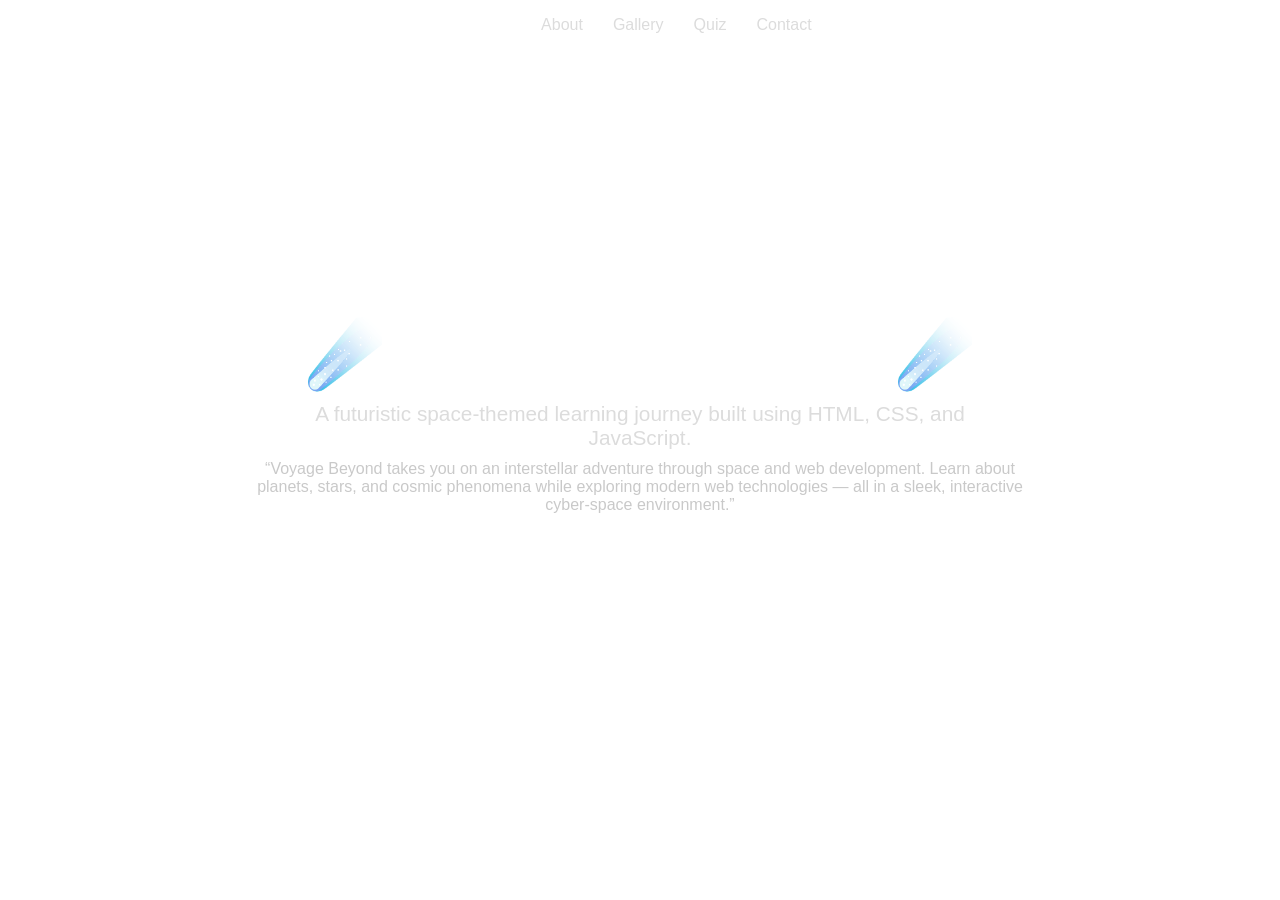
<file: index.html>
<!doctype html>
<html lang="en">
<head>
  <meta charset="utf-8" />
  <meta name="viewport" content="width=device-width,initial-scale=1" />
  <title>Voyage Beyond — Home</title>
  <link rel="stylesheet" href="style.css" />
</head>
<body>
  <header class="nav-glass">
    <nav>
      <a href="index.html" class="active">Home</a>
      <a href="about.html">About</a>
      <a href="gallery.html">Gallery</a>
      <a href="quiz.html">Quiz</a>
      <a href="contact.html">Contact</a>
    </nav>
  </header>

  <section class="hero">
    <h1 class="title">☄️ Voyage Beyond ☄️</h1>
    <p class="subtitle">A futuristic space‑themed learning journey built using HTML, CSS, and JavaScript.</p>
    <p class="description">“Voyage Beyond takes you on an interstellar adventure through space and web development. Learn about planets, stars, and cosmic phenomena while exploring modern web technologies — all in a sleek, interactive cyber-space environment.”</p>
    <a class="btn" href="about.html">Begin Your Journey</a>
  </section>
</body>
</html>
</file>
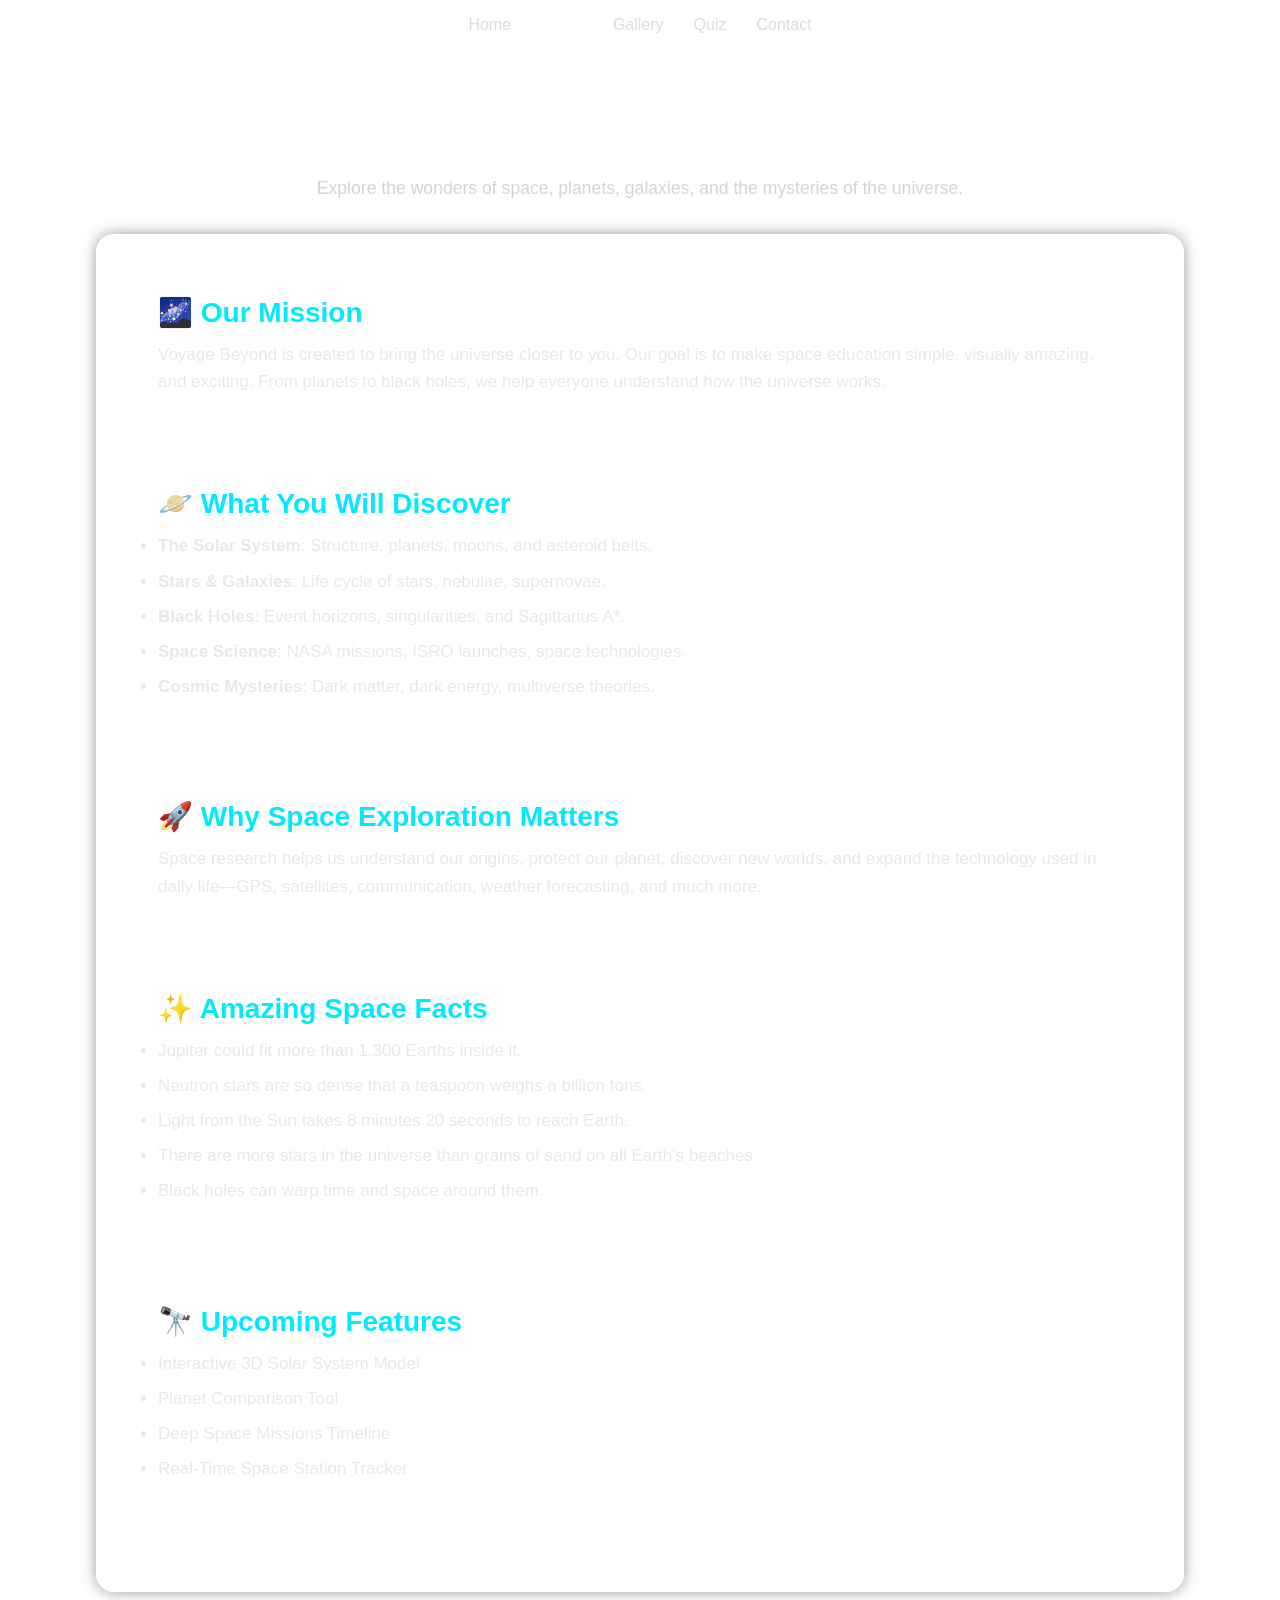
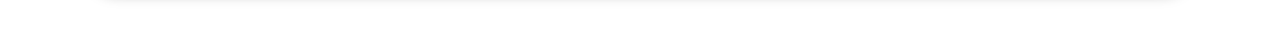
<file: about.html>
<!-- ABOUT PAGE -->
<!DOCTYPE html>
<html lang="en">
<head>
  <meta charset="UTF-8">
  <meta name="viewport" content="width=device-width, initial-scale=1.0">
  <title>About — Voyage Beyond</title>
  <link rel="stylesheet" href="style.css">
</head>
<body>

<header class="nav-glass">
  <nav>
    <a href="index.html">Home</a>
    <a href="about.html" class="active">About</a>
    <a href="gallery.html">Gallery</a>
    <a href="quiz.html">Quiz</a>
    <a href="contact.html">Contact</a>
  </nav>
</header>

<h1 class="page-header">About Voyage Beyond</h1>
<p class="page-subtitle">Explore the wonders of space, planets, galaxies, and the mysteries of the universe.</p>

<div class="wrapper">

  <!-- Section 1: Mission -->
  <section class="about-section">
    <h2>🌌 Our Mission</h2>
    <p>
      Voyage Beyond is created to bring the universe closer to you.  
      Our goal is to make space education simple, visually amazing, and exciting.  
      From planets to black holes, we help everyone understand how the universe works.
    </p>
  </section>

  <!-- Section 2: What You Learn -->
  <section class="about-section">
    <h2>🪐 What You Will Discover</h2>
    <ul>
      <li><strong>The Solar System</strong>: Structure, planets, moons, and asteroid belts.</li>
      <li><strong>Stars & Galaxies</strong>: Life cycle of stars, nebulae, supernovae.</li>
      <li><strong>Black Holes</strong>: Event horizons, singularities, and Sagittarius A*.</li>
      <li><strong>Space Science</strong>: NASA missions, ISRO launches, space technologies.</li>
      <li><strong>Cosmic Mysteries</strong>: Dark matter, dark energy, multiverse theories.</li>
    </ul>
  </section>

  <!-- Section 3: Why Space Matters -->
  <section class="about-section">
    <h2>🚀 Why Space Exploration Matters</h2>
    <p>
      Space research helps us understand our origins, protect our planet, discover new worlds,  
      and expand the technology used in daily life—GPS, satellites, communication, weather forecasting,  
      and much more.
    </p>
  </section>

  <!-- Section 4: Interesting Facts -->
  <section class="about-section">
    <h2>✨ Amazing Space Facts</h2>
    <ul>
      <li>Jupiter could fit more than 1,300 Earths inside it.</li>
      <li>Neutron stars are so dense that a teaspoon weighs a billion tons.</li>
      <li>Light from the Sun takes 8 minutes 20 seconds to reach Earth.</li>
      <li>There are more stars in the universe than grains of sand on all Earth’s beaches.</li>
      <li>Black holes can warp time and space around them.</li>
    </ul>
  </section>

  <!-- Section 5: Future Plans -->
  <section class="about-section">
    <h2>🔭 Upcoming Features</h2>
    <ul>
      <li>Interactive 3D Solar System Model</li>
      <li>Planet Comparison Tool</li>
      <li>Deep Space Missions Timeline</li>
      <li>Real-Time Space Station Tracker</li>
    </ul>
  </section>

</div>

</body>
</html>
</file>
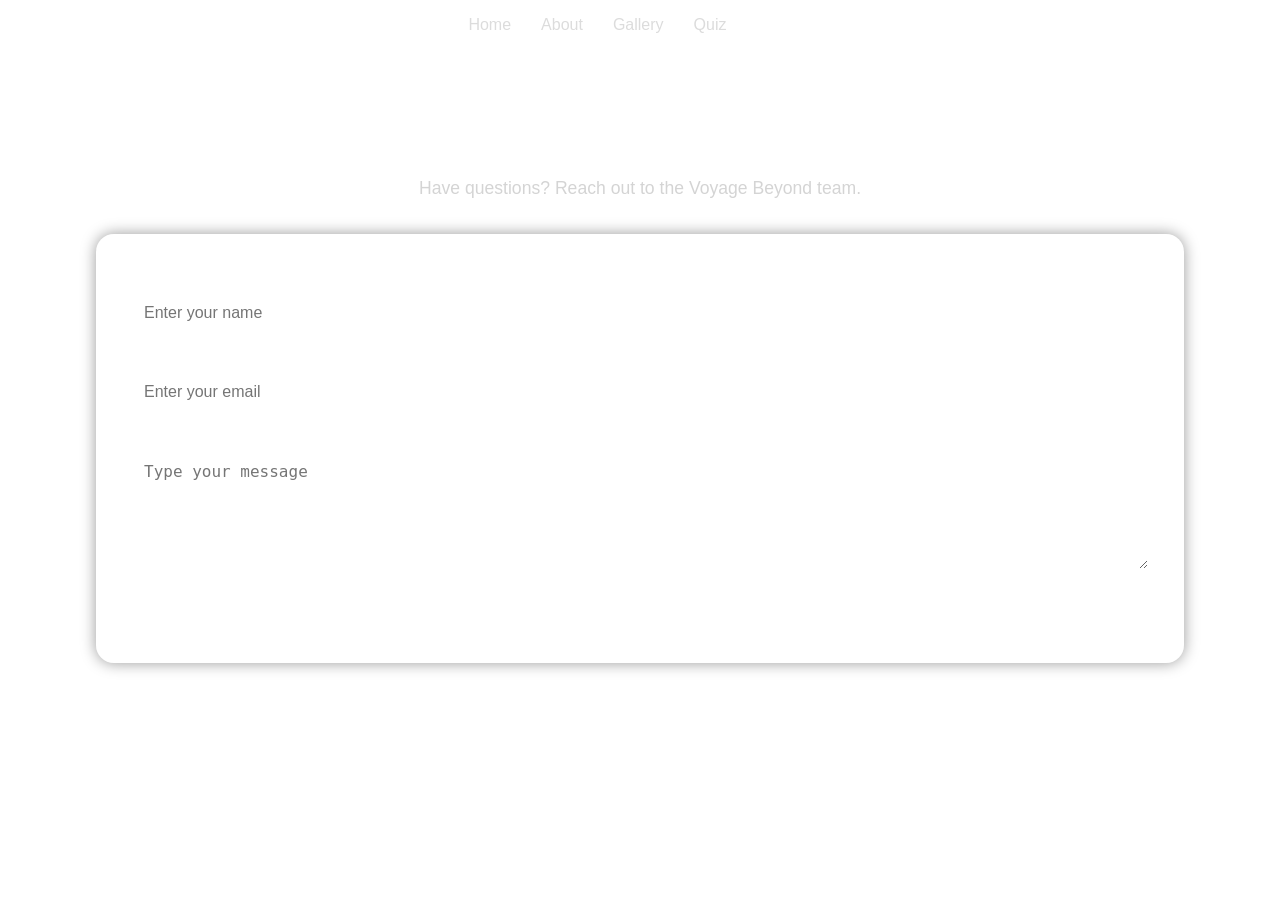
<file: contact.html>
<!-- CONTACT PAGE -->
<!DOCTYPE html>
<html lang="en">
<head>
<meta charset="UTF-8" />
<meta name="viewport" content="width=device-width, initial-scale=1.0" />
<title>Contact — Voyage Beyond</title>
<link rel="stylesheet" href="style.css" />
</head>
<body>
<header class="nav-glass">
<nav>
<a href="index.html">Home</a>
<a href="about.html">About</a>
<a href="gallery.html">Gallery</a>
<a href="quiz.html">Quiz</a>
<a href="contact.html" class="active">Contact</a>
</nav>
</header>


<h1 class="page-header">Contact</h1>
<p class="page-subtitle">Have questions? Reach out to the Voyage Beyond team.</p>


<div class="wrapper">
<form>
<label>Name</label>
<input type="text" placeholder="Enter your name" />


<label>Email</label>
<input type="email" placeholder="Enter your email" />


<label>Message</label>
<textarea rows="5" placeholder="Type your message"></textarea>


<button>Send</button>
</form>
</div>
</body>
</html>
</file>
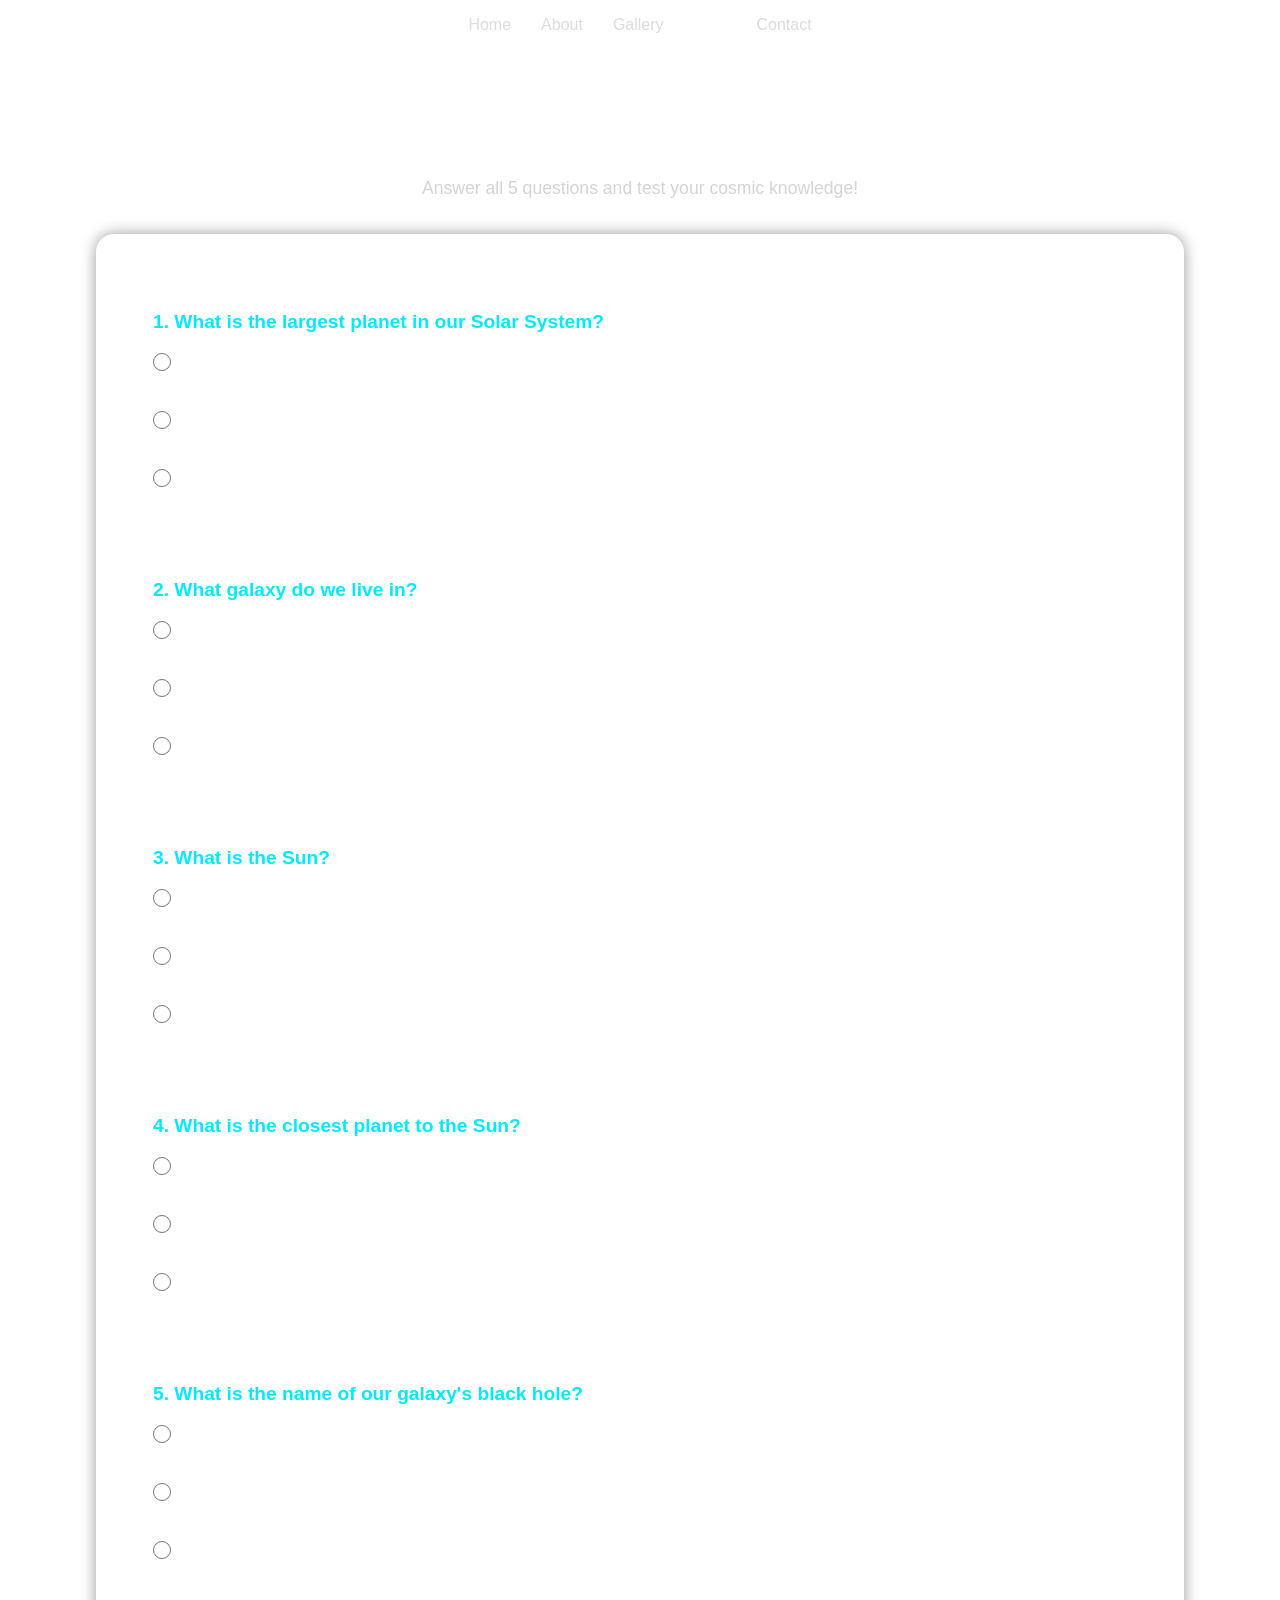
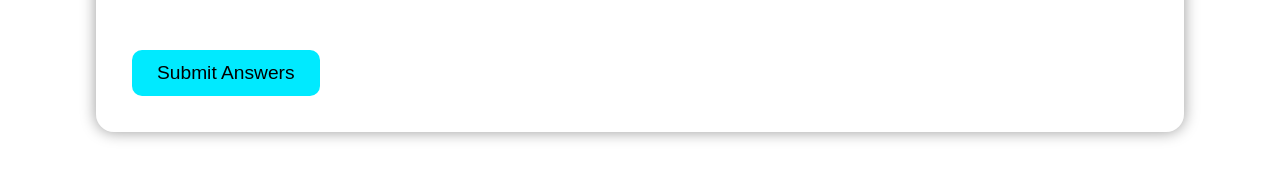
<file: quiz.html>
<!-- QUIZ PAGE -->
<!DOCTYPE html>
<html lang="en">
<head>
  <meta charset="UTF-8" />
  <meta name="viewport" content="width=device-width, initial-scale=1.0" />
  <title>Quiz — Voyage Beyond</title>
  <link rel="stylesheet" href="style.css" />
  <script defer src="quiz.js"></script>
</head>
<body>

  <header class="nav-glass">
    <nav>
      <a href="index.html">Home</a>
      <a href="about.html">About</a>
      <a href="gallery.html">Gallery</a>
      <a href="quiz.html" class="active">Quiz</a>
      <a href="contact.html">Contact</a>
    </nav>
  </header>

  <h1 class="page-header">Space Quiz</h1>
  <p class="page-subtitle">Answer all 5 questions and test your cosmic knowledge!</p>

  <div class="wrapper">

    <form id="quizForm">

      <!-- Question 1 -->
      <div class="question">
        <h3>1. What is the largest planet in our Solar System?</h3>

        <label>
          <input type="radio" name="q1" value="Earth">
          Earth
        </label>

        <label>
          <input type="radio" name="q1" value="Jupiter">
          Jupiter
        </label>

        <label>
          <input type="radio" name="q1" value="Mars">
          Mars
        </label>
      </div>

      <!-- Question 2 -->
      <div class="question">
        <h3>2. What galaxy do we live in?</h3>

        <label>
          <input type="radio" name="q2" value="Whirlpool">
          Whirlpool Galaxy
        </label>

        <label>
          <input type="radio" name="q2" value="Andromeda">
          Andromeda
        </label>

        <label>
          <input type="radio" name="q2" value="Milky Way">
          Milky Way
        </label>
      </div>

      <!-- Question 3 -->
      <div class="question">
        <h3>3. What is the Sun?</h3>

        <label>
          <input type="radio" name="q3" value="Star">
          A star
        </label>

        <label>
          <input type="radio" name="q3" value="Planet">
          A planet
        </label>

        <label>
          <input type="radio" name="q3" value="Comet">
          A comet
        </label>
      </div>

      <!-- Question 4 -->
      <div class="question">
        <h3>4. What is the closest planet to the Sun?</h3>

        <label>
          <input type="radio" name="q4" value="Venus">
          Venus
        </label>

        <label>
          <input type="radio" name="q4" value="Mercury">
          Mercury
        </label>

        <label>
          <input type="radio" name="q4" value="Earth">
          Earth
        </label>
      </div>

      <!-- Question 5 -->
      <div class="question">
        <h3>5. What is the name of our galaxy's black hole?</h3>

        <label>
          <input type="radio" name="q5" value="Sagittarius A*">
          Sagittarius A*
        </label>

        <label>
          <input type="radio" name="q5" value="Cygnus X-1">
          Cygnus X-1
        </label>

        <label>
          <input type="radio" name="q5" value="Event Horizon">
          Event Horizon
        </label>
      </div>

      <button type="submit">Submit Answers</button>
    </form>

    <div id="result" class="result-box"></div>

  </div>

</body>
</html>
</file>
<file: style.css>
/* --- GLOBAL RESET --- */
* {
  margin: 0;
  padding: 0;
  box-sizing: border-box;
}

body {
  font-family: "Poppins", sans-serif;
  background: url('https://images.alphacoders.com/828/828252.png') no-repeat center/cover fixed;
  color: #fff;
  overflow-x: hidden;
}

/* --- SHARED GLASS NAVBAR --- */
.nav-glass {
  width: 100%;
  padding: 16px 5%;
  position: fixed;
  top: 0;
  backdrop-filter: blur(10px);
  background: rgba(255, 255, 255, 0.07);
  border-bottom: 1px solid rgba(255, 255, 255, 0.15);
  z-index: 1000;
}

.nav-glass nav {
  display: flex;
  gap: 30px;
  justify-content: center;
}

.nav-glass a {
  text-decoration: none;
  color: #dcdcdc;
  font-size: 1rem;
  transition: 0.3s;
}

.nav-glass a:hover,
.nav-glass .active {
  color: #ffffff;
  text-shadow: 0px 0px 12px white;
}

/* --- SHARED PAGE HEADERS --- */
.page-header {
  padding-top: 120px;
  text-align: center;
  font-size: 2.6rem;
  margin-bottom: 10px;
  letter-spacing: 1px;
}

.page-subtitle {
  text-align: center;
  font-size: 1.1rem;
  color: #d4d4d4;
  margin-bottom: 35px;
}

/* --- UNIVERSAL CONTENT WRAPPER --- */
.wrapper {
  width: 85%;
  margin: auto;
  backdrop-filter: blur(12px);
  background: rgba(255, 255, 255, 0.06);
  padding: 35px;
  border-radius: 18px;
  border: 1px solid rgba(255, 255, 255, 0.15);
  margin-bottom: 60px;
  box-shadow: 0 0 15px rgba(0, 0, 0, 0.4);
}

/* --- HOME PAGE ONLY --- */
.hero {
  height: 100vh;
  display: flex;
  flex-direction: column;
  justify-content: center;
  align-items: center;
  padding: 0 10%;
  backdrop-filter: blur(10px);
  text-align: center;
}

.title {
  font-size: 4rem;
  font-weight: 800;
  margin-bottom: 10px;
  text-shadow: 0 0 25px rgba(255, 255, 255, 0.4);
}

.subtitle {
  font-size: 1.3rem;
  max-width: 700px;
  color: #dcdcdc;
  margin-bottom: 10px;
}

.description {
  max-width: 800px;
  font-size: 1rem;
  color: #c9c9c9;
  margin-bottom: 25px;
}

.btn {
  padding: 12px 30px;
  background: rgba(255, 255, 255, 0.1);
  border: 1px solid rgba(255, 255, 255, 0.18);
  border-radius: 12px;
  color: white;
  text-decoration: none;
  font-size: 1rem;
  transition: 0.3s;
}

.btn:hover {
  background: rgba(255, 255, 255, 0.2);
  transform: scale(1.05);
}
.about-section {
  margin-bottom: 40px;
  padding: 25px;
  border-radius: 15px;
  background: rgba(255,255,255,0.05);
  border: 1px solid rgba(255,255,255,0.15);
  backdrop-filter: blur(10px);
}

.about-section h2 {
  font-size: 28px;
  margin-bottom: 12px;
  color: #00eaff;
}

.about-section p, 
.about-section ul {
  font-size: 17px;
  color: #e8e8e8;
  line-height: 1.6;
}

.about-section ul li {
  margin-bottom: 8px;
}


/* --- GALLERY FIXED 4 PER ROW --- */

.gallery-grid {
  display: grid;
  grid-template-columns: repeat(4, 1fr); /* EXACT 4 IMAGES EACH ROW */
  gap: 25px;
  padding: 10px;
}

/* Image style */
.gallery-grid img {
  width: 100%;
  height: 220px;
  object-fit: cover;
  border-radius: 18px;
  border: 1px solid rgba(255,255,255,0.12);
  transition: 0.35s ease-in-out;
  box-shadow: 0 0 12px rgba(255,255,255,0.1);
}

/* Hover effect */
.gallery-grid img:hover {
  transform: scale(1.06);
  box-shadow: 
      0 0 20px rgba(0,255,255,0.3),
      0 0 40px rgba(0,255,255,0.15);
  border-color: rgba(0,255,255,0.4);
  cursor: pointer;
}

/* For mobile (100% width) */
@media (max-width: 768px) {
  .gallery-grid {
    grid-template-columns: repeat(2, 1fr); /* 2 per row on phone */
  }
}

@media (max-width: 480px) {
  .gallery-grid {
    grid-template-columns: repeat(1, 1fr); /* 1 per row small screen */
  }
}

/* --- LIGHTBOX POPUP --- */
.lightbox {
  position: fixed;
  top: 0;
  left: 0;
  width: 100%;
  height: 100%;
  background: rgba(0,0,0,0.85);
  backdrop-filter: blur(6px);
  display: none;
  justify-content: center;
  align-items: center;
  z-index: 9999;
}

.lightbox img {
  width: 80%;
  max-width: 900px;
  border-radius: 20px;
  border: 2px solid rgba(255,255,255,0.3);
  box-shadow: 0 0 30px rgba(0,255,255,0.4);
  animation: popIn 0.3s ease;
}

@keyframes popIn {
  from {
    transform: scale(0.8);
    opacity: 0;
  }
  to {
    transform: scale(1);
    opacity: 1;
  }
}

/* Close button */
.lightbox-close {
  position: absolute;
  top: 25px;
  right: 40px;
  font-size: 45px;
  color: white;
  cursor: pointer;
  user-select: none;
  transition: 0.2s;
}

.lightbox-close:hover {
  color: #00eaff;
}



/* ---- QUIZ PAGE STYLING ---- */

.question {
  background: rgba(255, 255, 255, 0.05);
  padding: 20px;
  margin: 20px 0;
  border-radius: 15px;
  backdrop-filter: blur(6px);
  border: 1px solid rgba(255, 255, 255, 0.1);
  transition: 0.3s ease;
}

.question:hover {
  transform: translateY(-3px);
  border-color: rgba(0, 200, 255, 0.5);
}

.question h3 {
  margin-bottom: 10px;
  font-size: 1.2rem;
  color: #00eaff;
}

/* --- Custom Radio Buttons --- */
.question label {
  display: flex;
  align-items: center;
  gap: 10px;
  padding: 10px 0;
  cursor: pointer;
  font-size: 1.1rem;
  color: #fff;
}

.question input[type="radio"] {
  accent-color: #00eaff; /* Glow color */
  width: 18px;
  height: 18px;
  cursor: pointer;
}

/* Submit Button */
button[type="submit"] {
  background: #00eaff;
  color: #000;
  padding: 12px 25px;
  border: none;
  font-size: 1.2rem;
  border-radius: 10px;
  cursor: pointer;
  transition: 0.3s ease;
  margin-top: 20px;
}

button[type="submit"]:hover {
  background: #009fd1;
  transform: scale(1.05);
}

/* Result Box */
.result-box {
  display: none;
  margin-top: 20px;
  padding: 15px;
  border-radius: 10px;
  font-size: 1.2rem;
  text-align: center;
  color: #fff;
}


/* --- CONTACT PAGE --- */
form label {
  font-size: 0.95rem;
  margin-bottom: 5px;
  display: block;
}

form input,
form textarea {
  width: 100%;
  padding: 12px;
  border-radius: 10px;
  border: none;
  background: rgba(255, 255, 255, 0.15);
  color: white;
  margin-bottom: 15px;
  outline: none;
  font-size: 1rem;
}

form button {
  padding: 12px 25px;
  border: none;
  background: rgba(255, 255, 255, 0.15);
  border-radius: 10px;
  color: white;
  cursor: pointer;
  transition: 0.3s;
}

form button:hover {
  background: rgba(255, 255, 255, 0.25);
  transform: scale(1.05);
}
</file>
